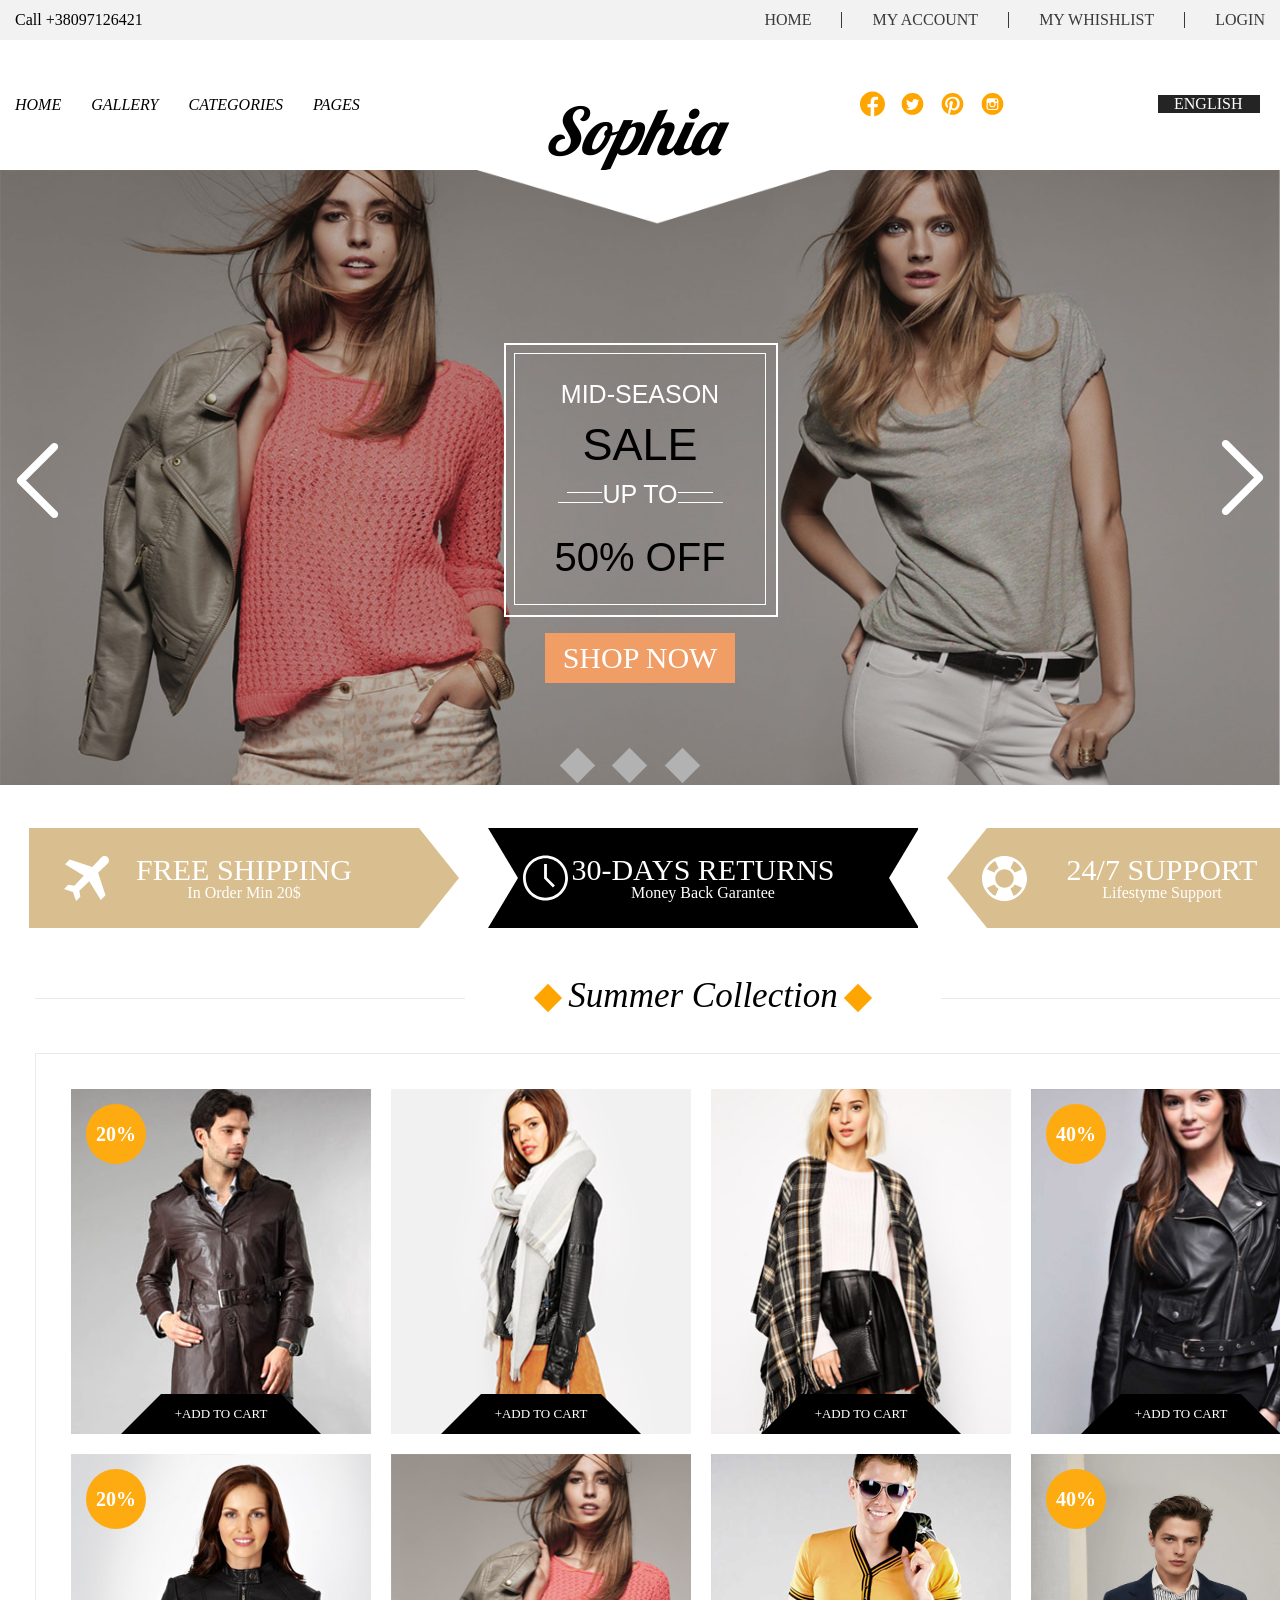
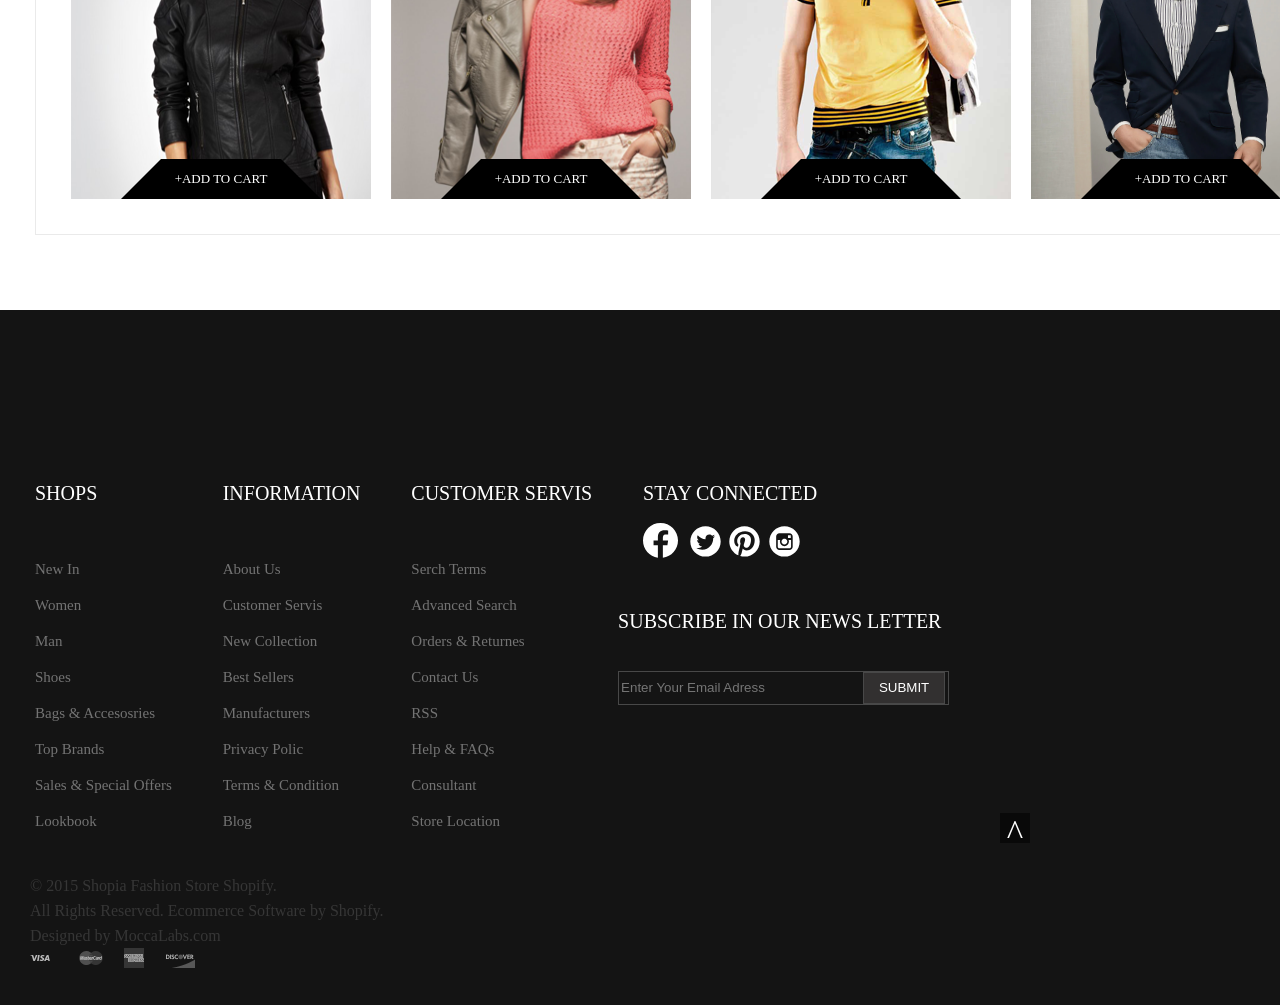
<file: index.html>
<!DOCTYPE html>
<html lang="en">
<head>
    <meta charset="UTF-8">
    <meta name="viewport" content="width=device-width, initial-scale=1.0">
    <title>Document</title>
    <link rel="stylesheet" href="./css/style.css">
    <link rel="stylesheet" href="./css/reser.css">
    <link rel="stylesheet" href="./css/media.css">
    <link href="https://fonts.googleapis.com/css?family=Lobster&display=swap" rel="stylesheet">
</head>
<body>
    <div class="wrapper">
        <div class="top-menu">
            <span>Call +38097126421</span>
            <ul>
                <li class="br"><a href="#">home</a></li>
                <li class="br"><a href="#">my account</a></li>
                <li class="br"><a href="#">my whishlist</a></li>
                <li><a href="#">login</a></li>
            </ul>
        </div>
        <div class="header">
            <div class="header-menu">
                <ul>
                    <li><a href="#">home</a></li>
                    <li><a href="#">Gallery</a></li>
                    <li><a href="#">categories</a></li>
                    <li><a href="#">pages</a></li>
                </ul>
            </div>
            <div class="logo">
                <span><a href="#">Sophia</a></span>
            </div>
            <div class="social">
                <a class="i1" href="#">
                    <?xml version="1.0"?>
                    <svg fill="#000000" xmlns="http://www.w3.org/2000/svg" viewBox="0 0 26 26" width="26px" height="26px">    <path d="M13,0C5.82,0,0,5.82,0,13c0,6.518,4.801,11.899,11.057,12.839v-9.394H7.84v-3.417h3.217v-2.274 c0-3.765,1.834-5.417,4.963-5.417c1.498,0,2.291,0.111,2.666,0.162v2.983h-2.134c-1.328,0-1.792,1.259-1.792,2.679v1.868h3.893 l-0.528,3.417H14.76v9.422C21.105,25.006,26,19.581,26,13C26,5.82,20.18,0,13,0z"/></svg>
                </a>
                <a class="i2" href="#">
                    <?xml version="1.0" ?><!DOCTYPE svg  PUBLIC '-//W3C//DTD SVG 1.1//EN'  'http://www.w3.org/Graphics/SVG/1.1/DTD/svg11.dtd'><svg enable-background="new 0 0 56.693 56.693" height="56.693px" id="Layer_1" version="1.1" viewBox="0 0 56.693 56.693" width="56.693px" xml:space="preserve" xmlns="http://www.w3.org/2000/svg" xmlns:xlink="http://www.w3.org/1999/xlink"><path d="M28.348,5.157c-13.6,0-24.625,11.027-24.625,24.625c0,13.6,11.025,24.623,24.625,24.623c13.6,0,24.623-11.023,24.623-24.623  C52.971,16.184,41.947,5.157,28.348,5.157z M40.752,24.817c0.013,0.266,0.018,0.533,0.018,0.803c0,8.201-6.242,17.656-17.656,17.656  c-3.504,0-6.767-1.027-9.513-2.787c0.486,0.057,0.979,0.086,1.48,0.086c2.908,0,5.584-0.992,7.707-2.656  c-2.715-0.051-5.006-1.846-5.796-4.311c0.378,0.074,0.767,0.111,1.167,0.111c0.566,0,1.114-0.074,1.635-0.217  c-2.84-0.57-4.979-3.08-4.979-6.084c0-0.027,0-0.053,0.001-0.08c0.836,0.465,1.793,0.744,2.811,0.777  c-1.666-1.115-2.761-3.012-2.761-5.166c0-1.137,0.306-2.204,0.84-3.12c3.061,3.754,7.634,6.225,12.792,6.483  c-0.106-0.453-0.161-0.928-0.161-1.414c0-3.426,2.778-6.205,6.206-6.205c1.785,0,3.397,0.754,4.529,1.959  c1.414-0.277,2.742-0.795,3.941-1.506c-0.465,1.45-1.448,2.666-2.73,3.433c1.257-0.15,2.453-0.484,3.565-0.977  C43.018,22.849,41.965,23.942,40.752,24.817z"/></svg></a>
                <a class="i3" href="#">
                    <?xml version="1.0" ?><!DOCTYPE svg  PUBLIC '-//W3C//DTD SVG 1.1//EN'  'http://www.w3.org/Graphics/SVG/1.1/DTD/svg11.dtd'><svg enable-background="new 0 0 56.693 56.693" height="56.693px" id="Layer_1" version="1.1" viewBox="0 0 56.693 56.693" width="56.693px" xml:space="preserve" xmlns="http://www.w3.org/2000/svg" xmlns:xlink="http://www.w3.org/1999/xlink"><g><path d="M28.348,5.158c-13.599,0-24.625,11.023-24.625,24.625c0,10.082,6.063,18.744,14.739,22.553   c-0.069-1.721-0.012-3.783,0.429-5.654c0.473-2,3.168-13.418,3.168-13.418s-0.787-1.572-0.787-3.896   c0-3.648,2.115-6.373,4.749-6.373c2.24,0,3.322,1.682,3.322,3.695c0,2.252-1.437,5.619-2.175,8.738   c-0.616,2.613,1.31,4.744,3.887,4.744c4.665,0,7.808-5.992,7.808-13.092c0-5.397-3.635-9.437-10.246-9.437   c-7.47,0-12.123,5.57-12.123,11.792c0,2.146,0.633,3.658,1.624,4.83c0.455,0.537,0.519,0.754,0.354,1.371   c-0.118,0.453-0.389,1.545-0.501,1.977c-0.164,0.625-0.669,0.848-1.233,0.617c-3.44-1.404-5.043-5.172-5.043-9.408   c0-6.994,5.899-15.382,17.599-15.382c9.4,0,15.588,6.804,15.588,14.107c0,9.658-5.369,16.875-13.285,16.875   c-2.659,0-5.16-1.438-6.016-3.068c0,0-1.43,5.674-1.732,6.768c-0.522,1.9-1.545,3.797-2.479,5.275   c2.215,0.654,4.554,1.01,6.979,1.01c13.598,0,24.623-11.023,24.623-24.623C52.971,16.181,41.945,5.158,28.348,5.158z"/></g></svg>
                </a>
                <a class="i4" href="#">
                    <?xml version="1.0" ?><!DOCTYPE svg  PUBLIC '-//W3C//DTD SVG 1.1//EN'  'http://www.w3.org/Graphics/SVG/1.1/DTD/svg11.dtd'><svg enable-background="new 0 0 56.693 56.693" height="56.693px" id="Layer_1" version="1.1" viewBox="0 0 56.693 56.693" width="56.693px" xml:space="preserve" xmlns="http://www.w3.org/2000/svg" xmlns:xlink="http://www.w3.org/1999/xlink"><g><polygon points="38.512,24.392 38.512,20.445 38.512,19.855 37.922,19.857 33.975,19.871 33.99,24.407  "/><path d="M28.225,34.868c2.598,0,4.713-2.113,4.713-4.711c0-1.025-0.334-1.975-0.893-2.748c-0.855-1.186-2.248-1.965-3.82-1.965   s-2.963,0.779-3.82,1.965c-0.559,0.773-0.891,1.723-0.891,2.748C23.514,32.755,25.627,34.868,28.225,34.868z"/><path d="M28.348,5.158c-13.6,0-24.625,11.023-24.625,24.623c0,13.6,11.025,24.625,24.625,24.625   c13.598,0,24.623-11.025,24.623-24.625C52.971,16.181,41.945,5.158,28.348,5.158z M41.611,27.409V38.37   c0,2.852-2.322,5.172-5.174,5.172H20.012c-2.853,0-5.173-2.32-5.173-5.172V27.409v-5.464c0-2.853,2.32-5.173,5.173-5.173h16.425   c2.852,0,5.174,2.32,5.174,5.173V27.409z"/><path d="M35.545,30.157c0,4.035-3.283,7.32-7.32,7.32s-7.318-3.285-7.318-7.32c0-0.973,0.193-1.898,0.537-2.748h-3.996V38.37   c0,1.414,1.15,2.564,2.564,2.564h16.425c1.414,0,2.564-1.15,2.564-2.564V27.409h-3.998C35.35,28.259,35.545,29.185,35.545,30.157z"/></g></svg>
                </a>
                <div class="language">
                    <ul class="forsub">
                        <li class="has-sub">
                            <a href="#">
                                <span>english</span>
                                <ul class="submenu">
                                    <li><span>italic</span></li>
                                    <li><span>french</span></li>
                                    <li><span>german</span></li>
                                </ul>
                            </a>
                        </li>
                    </ul>
                </div>
            </div>
        </div>
    </div>
    <div class="photo-fem">
        <img src="./img/women.png" alt="">
        <div class="slider-menu">
            <div class="arrow-right"><a href="#"><?xml version="1.0" encoding="iso-8859-1"?>
                <!-- Generator: Adobe Illustrator 19.0.0, SVG Export Plug-In . SVG Version: 6.00 Build 0)  -->
                <svg version="1.1" id="Capa_1" xmlns="http://www.w3.org/2000/svg" xmlns:xlink="http://www.w3.org/1999/xlink" x="0px" y="0px"
                     viewBox="0 0 240.823 240.823" style="enable-background:new 0 0 240.823 240.823;" xml:space="preserve">
                <g>
                    <path id="Chevron_Right_1_" d="M183.189,111.816L74.892,3.555c-4.752-4.74-12.451-4.74-17.215,0c-4.752,4.74-4.752,12.439,0,17.179
                        l99.707,99.671l-99.695,99.671c-4.752,4.74-4.752,12.439,0,17.191c4.752,4.74,12.463,4.74,17.215,0l108.297-108.261
                        C187.881,124.315,187.881,116.495,183.189,111.816z"/>
                    <g>
                    </g>
                    <g>
                    </g>
                    <g>
                    </g>
                    <g>
                    </g>
                    <g>
                    </g>
                    <g>
                    </g>
                </g>
                <g>
                </g>
                <g>
                </g>
                <g>
                </g>
                <g>
                </g>
                <g>
                </g>
                <g>
                </g>
                <g>
                </g>
                <g>
                </g>
                <g>
                </g>
                <g>
                </g>
                <g>
                </g>
                <g>
                </g>
                <g>
                </g>
                <g>
                </g>
                <g>
                </g>
                </svg>
            </a>
                </div>
            <div class="arrow-left"><a href="#"><?xml version="1.0" encoding="iso-8859-1"?>
                <!-- Generator: Adobe Illustrator 19.0.0, SVG Export Plug-In . SVG Version: 6.00 Build 0)  -->
                <svg version="1.1" id="Capa_1" xmlns="http://www.w3.org/2000/svg" xmlns:xlink="http://www.w3.org/1999/xlink" x="0px" y="0px"
                     viewBox="0 0 240.823 240.823" style="enable-background:new 0 0 240.823 240.823;" xml:space="preserve">
                <g>
                    <path id="Chevron_Right_1_" d="M183.189,111.816L74.892,3.555c-4.752-4.74-12.451-4.74-17.215,0c-4.752,4.74-4.752,12.439,0,17.179
                        l99.707,99.671l-99.695,99.671c-4.752,4.74-4.752,12.439,0,17.191c4.752,4.74,12.463,4.74,17.215,0l108.297-108.261
                        C187.881,124.315,187.881,116.495,183.189,111.816z"/>
                    <g>
                    </g>
                    <g>
                    </g>
                    <g>
                    </g>
                    <g>
                    </g>
                    <g>
                    </g>
                    <g>
                    </g>
                </g>
                <g>
                </g>
                <g>
                </g>
                <g>
                </g>
                <g>
                </g>
                <g>
                </g>
                <g>
                </g>
                <g>
                </g>
                <g>
                </g>
                <g>
                </g>
                <g>
                </g>
                <g>
                </g>
                <g>
                </g>
                <g>
                </g>
                <g>
                </g>
                <g>
                </g>
                </svg>
            </a>
                </div>
            <div class="cube">
                <h2>mid-season</h2>
                <h1>sale</h1>
                <p>up to</p>
                <span>50% off</span>
            </div>
            <div class="shop-button">
                <a href="#">
                    <h1>shop now</h1>
                </a>
            </div>
            <div class="slider">
                <a href="#">
                    <div class="diamond"></div>
                    <div class="diamond2"></div>
                    <div class="diamond3"></div>
                </a>
            </div>
        </div>
    </div>
    <div class="bonus-collection">
        <div class="bonus">
            <div class="free-shipping">
                <h3>free shipping</h3>
                <p>in order min 20$</p>
                <svg version="1.1" id="Capa_1" xmlns="http://www.w3.org/2000/svg" xmlns:xlink="http://www.w3.org/1999/xlink" x="0px" y="0px"
                    viewBox="0 0 512 512" style="enable-background:new 0 0 512 512;" xml:space="preserve">
                <g>
                    <g>
                        <path d="M497.535,14.465c-19.569-19.568-51.395-19.241-70.557,0.726L322.092,124.488L66.131,39.781L12.4,93.513l213.352,131.365
                            L117.796,337.372l-69.231-11.366L0,374.571l101.78,35.649L137.429,512l48.565-48.565l-11.366-69.231l112.494-107.955
                            L418.487,499.6l53.732-53.732l-84.706-255.961L496.808,85.022C516.776,65.86,517.103,34.034,497.535,14.465z"/>
                    </g>
                </g>
                <g>
                </g>
                <g>
                </g>
                <g>
                </g>
                <g>
                </g>
                <g>
                </g>
                <g>
                </g>
                <g>
                </g>
                <g>
                </g>
                <g>
                </g>
                <g>
                </g>
                <g>
                </g>
                <g>
                </g>
                <g>
                </g>
                <g>
                </g>
                <g>
                </g>
                </svg>
            </div>
            <div class="return">
                <h3>30-days returns</h3>
                <p>money back garantee</p>
                <svg id="Capa_1" enable-background="new 0 0 443.294 443.294" height="512" viewBox="0 0 443.294 443.294" width="512" xmlns="http://www.w3.org/2000/svg"><path d="m221.647 0c-122.214 0-221.647 99.433-221.647 221.647s99.433 221.647 221.647 221.647 221.647-99.433 221.647-221.647-99.433-221.647-221.647-221.647zm0 415.588c-106.941 0-193.941-87-193.941-193.941s87-193.941 193.941-193.941 193.941 87 193.941 193.941-87 193.941-193.941 193.941z"/><path d="m235.5 83.118h-27.706v144.265l87.176 87.176 19.589-19.589-79.059-79.059z"/></svg>
            </div>
            <div class="support">
                <h3>24/7 support</h3>
                <p>lifestyme support</p>
                <svg version="1.1" id="Layer_1" xmlns="http://www.w3.org/2000/svg" xmlns:xlink="http://www.w3.org/1999/xlink" x="0px" y="0px"
                viewBox="0 0 512 512" style="enable-background:new 0 0 512 512;" xml:space="preserve">
                <g>
                <g>
                <path d="M256,0C115.403,0,0,116.226,0,256c0,140.633,116.232,256,256,256c140.609,0,256-116.22,256-256
                    C512,115.46,395.788,0,256,0z M360.832,57.071c40.036,21.183,73.914,54.062,95.098,94.098l-83.958,36.87
                    c-11.691-19.867-28.143-36.319-48.01-48.01L360.832,57.071z M151.168,56.071l36.87,83.958
                    c-19.867,11.691-36.319,28.143-48.01,48.01l-82.958-36.87C78.254,111.132,111.132,77.254,151.168,56.071z M151.168,454.929
                    c-40.036-21.183-72.914-54.062-94.098-94.098l82.958-36.87c11.691,19.867,28.143,36.319,48.01,48.01L151.168,454.929z M151,256
                    c0-57.891,47.109-105,105-105s105,47.109,105,105s-47.109,105-105,105S151,313.891,151,256z M360.832,454.929l-36.87-82.958
                    c19.867-11.691,36.319-28.143,48.01-48.01l83.958,36.87C434.746,400.868,400.868,433.746,360.832,454.929z"/>
                </g>
                </g>
                <g>
                </g>
                <g>
                </g>
                <g>
                </g>
                <g>
                </g>
                <g>
                </g>
                <g>
                </g>
                <g>
                </g>
                <g>
                </g>
                <g>
                </g>
                <g>
                </g>
                <g>
                </g>
                <g>
                </g>
                <g>
                </g>
                <g>
                </g>
                <g>
                </g>
                </svg>
            </div>
        </div>
        <div class="collection">
            <div id="diamont"></div>
            <h3>summer collection</h3>
            <div id="diamont"></div>
        </div>
        <div class="photos">
            <div class="catalog-item">
                <img class="image" src="./img/photo1.jpg" alt="some-photo">
                <div class="sales">
                    <p>20<span>%</span></p>
                </div>
                <a href="#" class="button-cart">+Add to cart</a>
                <div class="like">
                    <svg viewBox="0 -28 512.001 512" xmlns="http://www.w3.org/2000/svg"><path d="m256 455.515625c-7.289062 0-14.316406-2.640625-19.792969-7.4375-20.683593-18.085937-40.625-35.082031-58.21875-50.074219l-.089843-.078125c-51.582032-43.957031-96.125-81.917969-127.117188-119.3125-34.644531-41.804687-50.78125-81.441406-50.78125-124.742187 0-42.070313 14.425781-80.882813 40.617188-109.292969 26.503906-28.746094 62.871093-44.578125 102.414062-44.578125 29.554688 0 56.621094 9.34375 80.445312 27.769531 12.023438 9.300781 22.921876 20.683594 32.523438 33.960938 9.605469-13.277344 20.5-24.660157 32.527344-33.960938 23.824218-18.425781 50.890625-27.769531 80.445312-27.769531 39.539063 0 75.910156 15.832031 102.414063 44.578125 26.191406 28.410156 40.613281 67.222656 40.613281 109.292969 0 43.300781-16.132812 82.9375-50.777344 124.738281-30.992187 37.398437-75.53125 75.355469-127.105468 119.308594-17.625 15.015625-37.597657 32.039062-58.328126 50.167969-5.472656 4.789062-12.503906 7.429687-19.789062 7.429687zm-112.96875-425.523437c-31.066406 0-59.605469 12.398437-80.367188 34.914062-21.070312 22.855469-32.675781 54.449219-32.675781 88.964844 0 36.417968 13.535157 68.988281 43.882813 105.605468 29.332031 35.394532 72.960937 72.574219 123.476562 115.625l.09375.078126c17.660156 15.050781 37.679688 32.113281 58.515625 50.332031 20.960938-18.253907 41.011719-35.34375 58.707031-50.417969 50.511719-43.050781 94.136719-80.222656 123.46875-115.617188 30.34375-36.617187 43.878907-69.1875 43.878907-105.605468 0-34.515625-11.605469-66.109375-32.675781-88.964844-20.757813-22.515625-49.300782-34.914062-80.363282-34.914062-22.757812 0-43.652344 7.234374-62.101562 21.5-16.441406 12.71875-27.894532 28.796874-34.609375 40.046874-3.453125 5.785157-9.53125 9.238282-16.261719 9.238282s-12.808594-3.453125-16.261719-9.238282c-6.710937-11.25-18.164062-27.328124-34.609375-40.046874-18.449218-14.265626-39.34375-21.5-62.097656-21.5zm0 0"/></svg>
                </div>
            </div>
            <div class="catalog-item">
                <img class="image" src="./img/photo2.png" alt="some-photo">
                <!-- <div class="sales">
                    <p>20<span>%</span></p>
                </div> -->
                <a href="#" class="button-cart">+Add to cart</a>
                <div class="like">
                    <svg viewBox="0 -28 512.001 512" xmlns="http://www.w3.org/2000/svg"><path d="m256 455.515625c-7.289062 0-14.316406-2.640625-19.792969-7.4375-20.683593-18.085937-40.625-35.082031-58.21875-50.074219l-.089843-.078125c-51.582032-43.957031-96.125-81.917969-127.117188-119.3125-34.644531-41.804687-50.78125-81.441406-50.78125-124.742187 0-42.070313 14.425781-80.882813 40.617188-109.292969 26.503906-28.746094 62.871093-44.578125 102.414062-44.578125 29.554688 0 56.621094 9.34375 80.445312 27.769531 12.023438 9.300781 22.921876 20.683594 32.523438 33.960938 9.605469-13.277344 20.5-24.660157 32.527344-33.960938 23.824218-18.425781 50.890625-27.769531 80.445312-27.769531 39.539063 0 75.910156 15.832031 102.414063 44.578125 26.191406 28.410156 40.613281 67.222656 40.613281 109.292969 0 43.300781-16.132812 82.9375-50.777344 124.738281-30.992187 37.398437-75.53125 75.355469-127.105468 119.308594-17.625 15.015625-37.597657 32.039062-58.328126 50.167969-5.472656 4.789062-12.503906 7.429687-19.789062 7.429687zm-112.96875-425.523437c-31.066406 0-59.605469 12.398437-80.367188 34.914062-21.070312 22.855469-32.675781 54.449219-32.675781 88.964844 0 36.417968 13.535157 68.988281 43.882813 105.605468 29.332031 35.394532 72.960937 72.574219 123.476562 115.625l.09375.078126c17.660156 15.050781 37.679688 32.113281 58.515625 50.332031 20.960938-18.253907 41.011719-35.34375 58.707031-50.417969 50.511719-43.050781 94.136719-80.222656 123.46875-115.617188 30.34375-36.617187 43.878907-69.1875 43.878907-105.605468 0-34.515625-11.605469-66.109375-32.675781-88.964844-20.757813-22.515625-49.300782-34.914062-80.363282-34.914062-22.757812 0-43.652344 7.234374-62.101562 21.5-16.441406 12.71875-27.894532 28.796874-34.609375 40.046874-3.453125 5.785157-9.53125 9.238282-16.261719 9.238282s-12.808594-3.453125-16.261719-9.238282c-6.710937-11.25-18.164062-27.328124-34.609375-40.046874-18.449218-14.265626-39.34375-21.5-62.097656-21.5zm0 0"/></svg>
                </div>
            </div>
            <div class="catalog-item">
                <img class="image" src="./img/photo3.png" alt="some-photo">
                <!-- <div class="sales">
                    <p>20<span>%</span></p>
                </div> -->
                <a href="#" class="button-cart">+Add to cart</a>
                <div class="like">
                    <svg viewBox="0 -28 512.001 512" xmlns="http://www.w3.org/2000/svg"><path d="m256 455.515625c-7.289062 0-14.316406-2.640625-19.792969-7.4375-20.683593-18.085937-40.625-35.082031-58.21875-50.074219l-.089843-.078125c-51.582032-43.957031-96.125-81.917969-127.117188-119.3125-34.644531-41.804687-50.78125-81.441406-50.78125-124.742187 0-42.070313 14.425781-80.882813 40.617188-109.292969 26.503906-28.746094 62.871093-44.578125 102.414062-44.578125 29.554688 0 56.621094 9.34375 80.445312 27.769531 12.023438 9.300781 22.921876 20.683594 32.523438 33.960938 9.605469-13.277344 20.5-24.660157 32.527344-33.960938 23.824218-18.425781 50.890625-27.769531 80.445312-27.769531 39.539063 0 75.910156 15.832031 102.414063 44.578125 26.191406 28.410156 40.613281 67.222656 40.613281 109.292969 0 43.300781-16.132812 82.9375-50.777344 124.738281-30.992187 37.398437-75.53125 75.355469-127.105468 119.308594-17.625 15.015625-37.597657 32.039062-58.328126 50.167969-5.472656 4.789062-12.503906 7.429687-19.789062 7.429687zm-112.96875-425.523437c-31.066406 0-59.605469 12.398437-80.367188 34.914062-21.070312 22.855469-32.675781 54.449219-32.675781 88.964844 0 36.417968 13.535157 68.988281 43.882813 105.605468 29.332031 35.394532 72.960937 72.574219 123.476562 115.625l.09375.078126c17.660156 15.050781 37.679688 32.113281 58.515625 50.332031 20.960938-18.253907 41.011719-35.34375 58.707031-50.417969 50.511719-43.050781 94.136719-80.222656 123.46875-115.617188 30.34375-36.617187 43.878907-69.1875 43.878907-105.605468 0-34.515625-11.605469-66.109375-32.675781-88.964844-20.757813-22.515625-49.300782-34.914062-80.363282-34.914062-22.757812 0-43.652344 7.234374-62.101562 21.5-16.441406 12.71875-27.894532 28.796874-34.609375 40.046874-3.453125 5.785157-9.53125 9.238282-16.261719 9.238282s-12.808594-3.453125-16.261719-9.238282c-6.710937-11.25-18.164062-27.328124-34.609375-40.046874-18.449218-14.265626-39.34375-21.5-62.097656-21.5zm0 0"/></svg>
                </div>
            </div>
            <div class="catalog-item">
                <img class="image" src="./img/photo4.png" alt="some-photo">
                <div class="sales">
                    <p>40<span>%</span></p>
                </div>
                <a href="#" class="button-cart">+Add to cart</a>
                <div class="like">
                    <svg viewBox="0 -28 512.001 512" xmlns="http://www.w3.org/2000/svg"><path d="m256 455.515625c-7.289062 0-14.316406-2.640625-19.792969-7.4375-20.683593-18.085937-40.625-35.082031-58.21875-50.074219l-.089843-.078125c-51.582032-43.957031-96.125-81.917969-127.117188-119.3125-34.644531-41.804687-50.78125-81.441406-50.78125-124.742187 0-42.070313 14.425781-80.882813 40.617188-109.292969 26.503906-28.746094 62.871093-44.578125 102.414062-44.578125 29.554688 0 56.621094 9.34375 80.445312 27.769531 12.023438 9.300781 22.921876 20.683594 32.523438 33.960938 9.605469-13.277344 20.5-24.660157 32.527344-33.960938 23.824218-18.425781 50.890625-27.769531 80.445312-27.769531 39.539063 0 75.910156 15.832031 102.414063 44.578125 26.191406 28.410156 40.613281 67.222656 40.613281 109.292969 0 43.300781-16.132812 82.9375-50.777344 124.738281-30.992187 37.398437-75.53125 75.355469-127.105468 119.308594-17.625 15.015625-37.597657 32.039062-58.328126 50.167969-5.472656 4.789062-12.503906 7.429687-19.789062 7.429687zm-112.96875-425.523437c-31.066406 0-59.605469 12.398437-80.367188 34.914062-21.070312 22.855469-32.675781 54.449219-32.675781 88.964844 0 36.417968 13.535157 68.988281 43.882813 105.605468 29.332031 35.394532 72.960937 72.574219 123.476562 115.625l.09375.078126c17.660156 15.050781 37.679688 32.113281 58.515625 50.332031 20.960938-18.253907 41.011719-35.34375 58.707031-50.417969 50.511719-43.050781 94.136719-80.222656 123.46875-115.617188 30.34375-36.617187 43.878907-69.1875 43.878907-105.605468 0-34.515625-11.605469-66.109375-32.675781-88.964844-20.757813-22.515625-49.300782-34.914062-80.363282-34.914062-22.757812 0-43.652344 7.234374-62.101562 21.5-16.441406 12.71875-27.894532 28.796874-34.609375 40.046874-3.453125 5.785157-9.53125 9.238282-16.261719 9.238282s-12.808594-3.453125-16.261719-9.238282c-6.710937-11.25-18.164062-27.328124-34.609375-40.046874-18.449218-14.265626-39.34375-21.5-62.097656-21.5zm0 0"/></svg>
                </div>
            </div>
            <div class="catalog-item">
                <img class="image" src="./img/photo5.png" alt="some-photo">
                <div class="sales">
                    <p>20<span>%</span></p>
                </div>
                <a href="#" class="button-cart">+Add to cart</a>
                <div class="like">
                    <svg viewBox="0 -28 512.001 512" xmlns="http://www.w3.org/2000/svg"><path d="m256 455.515625c-7.289062 0-14.316406-2.640625-19.792969-7.4375-20.683593-18.085937-40.625-35.082031-58.21875-50.074219l-.089843-.078125c-51.582032-43.957031-96.125-81.917969-127.117188-119.3125-34.644531-41.804687-50.78125-81.441406-50.78125-124.742187 0-42.070313 14.425781-80.882813 40.617188-109.292969 26.503906-28.746094 62.871093-44.578125 102.414062-44.578125 29.554688 0 56.621094 9.34375 80.445312 27.769531 12.023438 9.300781 22.921876 20.683594 32.523438 33.960938 9.605469-13.277344 20.5-24.660157 32.527344-33.960938 23.824218-18.425781 50.890625-27.769531 80.445312-27.769531 39.539063 0 75.910156 15.832031 102.414063 44.578125 26.191406 28.410156 40.613281 67.222656 40.613281 109.292969 0 43.300781-16.132812 82.9375-50.777344 124.738281-30.992187 37.398437-75.53125 75.355469-127.105468 119.308594-17.625 15.015625-37.597657 32.039062-58.328126 50.167969-5.472656 4.789062-12.503906 7.429687-19.789062 7.429687zm-112.96875-425.523437c-31.066406 0-59.605469 12.398437-80.367188 34.914062-21.070312 22.855469-32.675781 54.449219-32.675781 88.964844 0 36.417968 13.535157 68.988281 43.882813 105.605468 29.332031 35.394532 72.960937 72.574219 123.476562 115.625l.09375.078126c17.660156 15.050781 37.679688 32.113281 58.515625 50.332031 20.960938-18.253907 41.011719-35.34375 58.707031-50.417969 50.511719-43.050781 94.136719-80.222656 123.46875-115.617188 30.34375-36.617187 43.878907-69.1875 43.878907-105.605468 0-34.515625-11.605469-66.109375-32.675781-88.964844-20.757813-22.515625-49.300782-34.914062-80.363282-34.914062-22.757812 0-43.652344 7.234374-62.101562 21.5-16.441406 12.71875-27.894532 28.796874-34.609375 40.046874-3.453125 5.785157-9.53125 9.238282-16.261719 9.238282s-12.808594-3.453125-16.261719-9.238282c-6.710937-11.25-18.164062-27.328124-34.609375-40.046874-18.449218-14.265626-39.34375-21.5-62.097656-21.5zm0 0"/></svg>
                </div>
            </div>
            <div class="catalog-item">
                <img class="image" src="./img/photo6.png" alt="some-photo">
                <!-- <div class="sales">
                    <p>20<span>%</span></p>
                </div> -->
                <a href="#" class="button-cart">+Add to cart</a>
                <div class="like">
                    <svg viewBox="0 -28 512.001 512" xmlns="http://www.w3.org/2000/svg"><path d="m256 455.515625c-7.289062 0-14.316406-2.640625-19.792969-7.4375-20.683593-18.085937-40.625-35.082031-58.21875-50.074219l-.089843-.078125c-51.582032-43.957031-96.125-81.917969-127.117188-119.3125-34.644531-41.804687-50.78125-81.441406-50.78125-124.742187 0-42.070313 14.425781-80.882813 40.617188-109.292969 26.503906-28.746094 62.871093-44.578125 102.414062-44.578125 29.554688 0 56.621094 9.34375 80.445312 27.769531 12.023438 9.300781 22.921876 20.683594 32.523438 33.960938 9.605469-13.277344 20.5-24.660157 32.527344-33.960938 23.824218-18.425781 50.890625-27.769531 80.445312-27.769531 39.539063 0 75.910156 15.832031 102.414063 44.578125 26.191406 28.410156 40.613281 67.222656 40.613281 109.292969 0 43.300781-16.132812 82.9375-50.777344 124.738281-30.992187 37.398437-75.53125 75.355469-127.105468 119.308594-17.625 15.015625-37.597657 32.039062-58.328126 50.167969-5.472656 4.789062-12.503906 7.429687-19.789062 7.429687zm-112.96875-425.523437c-31.066406 0-59.605469 12.398437-80.367188 34.914062-21.070312 22.855469-32.675781 54.449219-32.675781 88.964844 0 36.417968 13.535157 68.988281 43.882813 105.605468 29.332031 35.394532 72.960937 72.574219 123.476562 115.625l.09375.078126c17.660156 15.050781 37.679688 32.113281 58.515625 50.332031 20.960938-18.253907 41.011719-35.34375 58.707031-50.417969 50.511719-43.050781 94.136719-80.222656 123.46875-115.617188 30.34375-36.617187 43.878907-69.1875 43.878907-105.605468 0-34.515625-11.605469-66.109375-32.675781-88.964844-20.757813-22.515625-49.300782-34.914062-80.363282-34.914062-22.757812 0-43.652344 7.234374-62.101562 21.5-16.441406 12.71875-27.894532 28.796874-34.609375 40.046874-3.453125 5.785157-9.53125 9.238282-16.261719 9.238282s-12.808594-3.453125-16.261719-9.238282c-6.710937-11.25-18.164062-27.328124-34.609375-40.046874-18.449218-14.265626-39.34375-21.5-62.097656-21.5zm0 0"/></svg>
                </div>
            </div>
            <div class="catalog-item">
                <img class="image" src="./img/photo7.png" alt="some-photo">
                <!-- <div class="sales">
                    <p>20<span>%</span></p>
                </div> -->
                <a href="#" class="button-cart">+Add to cart</a>
                <div class="like">
                    <svg viewBox="0 -28 512.001 512" xmlns="http://www.w3.org/2000/svg"><path d="m256 455.515625c-7.289062 0-14.316406-2.640625-19.792969-7.4375-20.683593-18.085937-40.625-35.082031-58.21875-50.074219l-.089843-.078125c-51.582032-43.957031-96.125-81.917969-127.117188-119.3125-34.644531-41.804687-50.78125-81.441406-50.78125-124.742187 0-42.070313 14.425781-80.882813 40.617188-109.292969 26.503906-28.746094 62.871093-44.578125 102.414062-44.578125 29.554688 0 56.621094 9.34375 80.445312 27.769531 12.023438 9.300781 22.921876 20.683594 32.523438 33.960938 9.605469-13.277344 20.5-24.660157 32.527344-33.960938 23.824218-18.425781 50.890625-27.769531 80.445312-27.769531 39.539063 0 75.910156 15.832031 102.414063 44.578125 26.191406 28.410156 40.613281 67.222656 40.613281 109.292969 0 43.300781-16.132812 82.9375-50.777344 124.738281-30.992187 37.398437-75.53125 75.355469-127.105468 119.308594-17.625 15.015625-37.597657 32.039062-58.328126 50.167969-5.472656 4.789062-12.503906 7.429687-19.789062 7.429687zm-112.96875-425.523437c-31.066406 0-59.605469 12.398437-80.367188 34.914062-21.070312 22.855469-32.675781 54.449219-32.675781 88.964844 0 36.417968 13.535157 68.988281 43.882813 105.605468 29.332031 35.394532 72.960937 72.574219 123.476562 115.625l.09375.078126c17.660156 15.050781 37.679688 32.113281 58.515625 50.332031 20.960938-18.253907 41.011719-35.34375 58.707031-50.417969 50.511719-43.050781 94.136719-80.222656 123.46875-115.617188 30.34375-36.617187 43.878907-69.1875 43.878907-105.605468 0-34.515625-11.605469-66.109375-32.675781-88.964844-20.757813-22.515625-49.300782-34.914062-80.363282-34.914062-22.757812 0-43.652344 7.234374-62.101562 21.5-16.441406 12.71875-27.894532 28.796874-34.609375 40.046874-3.453125 5.785157-9.53125 9.238282-16.261719 9.238282s-12.808594-3.453125-16.261719-9.238282c-6.710937-11.25-18.164062-27.328124-34.609375-40.046874-18.449218-14.265626-39.34375-21.5-62.097656-21.5zm0 0"/></svg>
                </div>
            </div>
            <div class="catalog-item">
                <img class="image" src="./img/photo8.png" alt="some-photo">
                <div class="sales">
                    <p>40<span>%</span></p>
                </div>
                <a href="#" class="button-cart">+Add to cart</a>
                <div class="like">
                    <svg viewBox="0 -28 512.001 512" xmlns="http://www.w3.org/2000/svg"><path d="m256 455.515625c-7.289062 0-14.316406-2.640625-19.792969-7.4375-20.683593-18.085937-40.625-35.082031-58.21875-50.074219l-.089843-.078125c-51.582032-43.957031-96.125-81.917969-127.117188-119.3125-34.644531-41.804687-50.78125-81.441406-50.78125-124.742187 0-42.070313 14.425781-80.882813 40.617188-109.292969 26.503906-28.746094 62.871093-44.578125 102.414062-44.578125 29.554688 0 56.621094 9.34375 80.445312 27.769531 12.023438 9.300781 22.921876 20.683594 32.523438 33.960938 9.605469-13.277344 20.5-24.660157 32.527344-33.960938 23.824218-18.425781 50.890625-27.769531 80.445312-27.769531 39.539063 0 75.910156 15.832031 102.414063 44.578125 26.191406 28.410156 40.613281 67.222656 40.613281 109.292969 0 43.300781-16.132812 82.9375-50.777344 124.738281-30.992187 37.398437-75.53125 75.355469-127.105468 119.308594-17.625 15.015625-37.597657 32.039062-58.328126 50.167969-5.472656 4.789062-12.503906 7.429687-19.789062 7.429687zm-112.96875-425.523437c-31.066406 0-59.605469 12.398437-80.367188 34.914062-21.070312 22.855469-32.675781 54.449219-32.675781 88.964844 0 36.417968 13.535157 68.988281 43.882813 105.605468 29.332031 35.394532 72.960937 72.574219 123.476562 115.625l.09375.078126c17.660156 15.050781 37.679688 32.113281 58.515625 50.332031 20.960938-18.253907 41.011719-35.34375 58.707031-50.417969 50.511719-43.050781 94.136719-80.222656 123.46875-115.617188 30.34375-36.617187 43.878907-69.1875 43.878907-105.605468 0-34.515625-11.605469-66.109375-32.675781-88.964844-20.757813-22.515625-49.300782-34.914062-80.363282-34.914062-22.757812 0-43.652344 7.234374-62.101562 21.5-16.441406 12.71875-27.894532 28.796874-34.609375 40.046874-3.453125 5.785157-9.53125 9.238282-16.261719 9.238282s-12.808594-3.453125-16.261719-9.238282c-6.710937-11.25-18.164062-27.328124-34.609375-40.046874-18.449218-14.265626-39.34375-21.5-62.097656-21.5zm0 0"/></svg>
                </div>
            </div>
        </div>
    </div>
    <div class="footer">
        <div class="shop">
            <h1>Shops</h1>
            <ul>
                <li><a href="#">new in</a></li>
                <li><a href="#">women</a></li>
                <li><a href="#">man</a></li>
                <li><a href="#">shoes</a></li>
                <li><a href="#">bags & accesosries</a></li>
                <li><a href="#">top brands</a></li>
                <li><a href="#">sales & special offers</a></li>
                <li><a href="#">lookbook</a></li>
            </ul>
        </div>
        <div class="information">
            <h1>information</h1>
            <ul>
                <li><a href="#">about us</a></li>
                <li><a href="#">customer servis</a></li>
                <li><a href="#">new collection</a></li>
                <li><a href="#">best sellers</a></li>
                <li><a href="#">manufacturers</a></li>
                <li><a href="#">privacy polic</a></li>
                <li><a href="#">terms & condition</a></li>
                <li><a href="#">blog</a></li>
            </ul>
        </div>
        <div class="customer">
            <h1>customer servis</h1>
            <ul>
                <li><a href="#">serch terms</a></li>
                <li><a href="#">advanced search</a></li>
                <li><a href="#">orders & returnes</a></li>
                <li><a href="#">contact us</a></li>
                <li><a href="#">RSS</a></li>
                <li><a href="#">help & <span>FAQs</span></a></li>
                <li><a href="#">consultant</a></li>
                <li><a href="#">store location</a></li>
            </ul>
        </div>
        <div class="connected">
            <h1>stay connected</h1>
            <a class="q1" href="#">
                <?xml version="1.0"?>
                <svg fill="#000000" xmlns="http://www.w3.org/2000/svg" viewBox="0 0 26 26" width="26px" height="26px">    <path d="M13,0C5.82,0,0,5.82,0,13c0,6.518,4.801,11.899,11.057,12.839v-9.394H7.84v-3.417h3.217v-2.274 c0-3.765,1.834-5.417,4.963-5.417c1.498,0,2.291,0.111,2.666,0.162v2.983h-2.134c-1.328,0-1.792,1.259-1.792,2.679v1.868h3.893 l-0.528,3.417H14.76v9.422C21.105,25.006,26,19.581,26,13C26,5.82,20.18,0,13,0z"/></svg>
            </a>
            <a class="q2" href="#">
                <?xml version="1.0" ?><!DOCTYPE svg  PUBLIC '-//W3C//DTD SVG 1.1//EN'  'http://www.w3.org/Graphics/SVG/1.1/DTD/svg11.dtd'><svg enable-background="new 0 0 56.693 56.693" height="56.693px" id="Layer_1" version="1.1" viewBox="0 0 56.693 56.693" width="56.693px" xml:space="preserve" xmlns="http://www.w3.org/2000/svg" xmlns:xlink="http://www.w3.org/1999/xlink"><path d="M28.348,5.157c-13.6,0-24.625,11.027-24.625,24.625c0,13.6,11.025,24.623,24.625,24.623c13.6,0,24.623-11.023,24.623-24.623  C52.971,16.184,41.947,5.157,28.348,5.157z M40.752,24.817c0.013,0.266,0.018,0.533,0.018,0.803c0,8.201-6.242,17.656-17.656,17.656  c-3.504,0-6.767-1.027-9.513-2.787c0.486,0.057,0.979,0.086,1.48,0.086c2.908,0,5.584-0.992,7.707-2.656  c-2.715-0.051-5.006-1.846-5.796-4.311c0.378,0.074,0.767,0.111,1.167,0.111c0.566,0,1.114-0.074,1.635-0.217  c-2.84-0.57-4.979-3.08-4.979-6.084c0-0.027,0-0.053,0.001-0.08c0.836,0.465,1.793,0.744,2.811,0.777  c-1.666-1.115-2.761-3.012-2.761-5.166c0-1.137,0.306-2.204,0.84-3.12c3.061,3.754,7.634,6.225,12.792,6.483  c-0.106-0.453-0.161-0.928-0.161-1.414c0-3.426,2.778-6.205,6.206-6.205c1.785,0,3.397,0.754,4.529,1.959  c1.414-0.277,2.742-0.795,3.941-1.506c-0.465,1.45-1.448,2.666-2.73,3.433c1.257-0.15,2.453-0.484,3.565-0.977  C43.018,22.849,41.965,23.942,40.752,24.817z"/></svg></a>
            <a class="q3" href="#">
                <?xml version="1.0" ?><!DOCTYPE svg  PUBLIC '-//W3C//DTD SVG 1.1//EN'  'http://www.w3.org/Graphics/SVG/1.1/DTD/svg11.dtd'><svg enable-background="new 0 0 56.693 56.693" height="56.693px" id="Layer_1" version="1.1" viewBox="0 0 56.693 56.693" width="56.693px" xml:space="preserve" xmlns="http://www.w3.org/2000/svg" xmlns:xlink="http://www.w3.org/1999/xlink"><g><path d="M28.348,5.158c-13.599,0-24.625,11.023-24.625,24.625c0,10.082,6.063,18.744,14.739,22.553   c-0.069-1.721-0.012-3.783,0.429-5.654c0.473-2,3.168-13.418,3.168-13.418s-0.787-1.572-0.787-3.896   c0-3.648,2.115-6.373,4.749-6.373c2.24,0,3.322,1.682,3.322,3.695c0,2.252-1.437,5.619-2.175,8.738   c-0.616,2.613,1.31,4.744,3.887,4.744c4.665,0,7.808-5.992,7.808-13.092c0-5.397-3.635-9.437-10.246-9.437   c-7.47,0-12.123,5.57-12.123,11.792c0,2.146,0.633,3.658,1.624,4.83c0.455,0.537,0.519,0.754,0.354,1.371   c-0.118,0.453-0.389,1.545-0.501,1.977c-0.164,0.625-0.669,0.848-1.233,0.617c-3.44-1.404-5.043-5.172-5.043-9.408   c0-6.994,5.899-15.382,17.599-15.382c9.4,0,15.588,6.804,15.588,14.107c0,9.658-5.369,16.875-13.285,16.875   c-2.659,0-5.16-1.438-6.016-3.068c0,0-1.43,5.674-1.732,6.768c-0.522,1.9-1.545,3.797-2.479,5.275   c2.215,0.654,4.554,1.01,6.979,1.01c13.598,0,24.623-11.023,24.623-24.623C52.971,16.181,41.945,5.158,28.348,5.158z"/></g></svg>
            </a>
            <a class="q4" href="#">
                <?xml version="1.0" ?><!DOCTYPE svg  PUBLIC '-//W3C//DTD SVG 1.1//EN'  'http://www.w3.org/Graphics/SVG/1.1/DTD/svg11.dtd'><svg enable-background="new 0 0 56.693 56.693" height="56.693px" id="Layer_1" version="1.1" viewBox="0 0 56.693 56.693" width="56.693px" xml:space="preserve" xmlns="http://www.w3.org/2000/svg" xmlns:xlink="http://www.w3.org/1999/xlink"><g><polygon points="38.512,24.392 38.512,20.445 38.512,19.855 37.922,19.857 33.975,19.871 33.99,24.407  "/><path d="M28.225,34.868c2.598,0,4.713-2.113,4.713-4.711c0-1.025-0.334-1.975-0.893-2.748c-0.855-1.186-2.248-1.965-3.82-1.965   s-2.963,0.779-3.82,1.965c-0.559,0.773-0.891,1.723-0.891,2.748C23.514,32.755,25.627,34.868,28.225,34.868z"/><path d="M28.348,5.158c-13.6,0-24.625,11.023-24.625,24.623c0,13.6,11.025,24.625,24.625,24.625   c13.598,0,24.623-11.025,24.623-24.625C52.971,16.181,41.945,5.158,28.348,5.158z M41.611,27.409V38.37   c0,2.852-2.322,5.172-5.174,5.172H20.012c-2.853,0-5.173-2.32-5.173-5.172V27.409v-5.464c0-2.853,2.32-5.173,5.173-5.173h16.425   c2.852,0,5.174,2.32,5.174,5.173V27.409z"/><path d="M35.545,30.157c0,4.035-3.283,7.32-7.32,7.32s-7.318-3.285-7.318-7.32c0-0.973,0.193-1.898,0.537-2.748h-3.996V38.37   c0,1.414,1.15,2.564,2.564,2.564h16.425c1.414,0,2.564-1.15,2.564-2.564V27.409h-3.998C35.35,28.259,35.545,29.185,35.545,30.157z"/></g></svg>
            </a>
        </div>
        <div class="subs">
            <h1>SUBSCRIBE   in  OUR  NEWS  LETTER</h1>
            <form action="">
                <input class="mail" type="email" placeholder="enter your email adress" >
                <input type="submit" class="butt" value="submit">
            </form>
        </div>
        <div class="up">
            <a href="#" class="topNubex" title="up">^</a>
        </div>
        <div class="end">
            <p>© 2015  Shopia  Fashion Store Shopify. </p>
            <p>All Rights Reserved. Ecommerce Software by Shopify.</p>
            <p>Designed by  MoccaLabs.com</p>
            <img src="./img/cards.png" alt="">
        </div>
    </div>
</body>
</html>
</file>
<file: css/style.css>
body {
  width: 100%;
}

.wrapper {
  margin: 0 auto;
  width: 100%;
}

.top-menu {
  background-color: #f2f2f2;
  height: 40px;
  width: 100%;
  display: -webkit-box;
  display: -ms-flexbox;
  display: flex;
  -webkit-box-pack: justify;
      -ms-flex-pack: justify;
          justify-content: space-between;
  -webkit-box-align: center;
      -ms-flex-align: center;
          align-items: center;
}

.top-menu ul {
  list-style: none;
  display: -webkit-box;
  display: -ms-flexbox;
  display: flex;
  -webkit-box-align: center;
      -ms-flex-align: center;
          align-items: center;
  -webkit-box-pack: justify;
      -ms-flex-pack: justify;
          justify-content: space-between;
}

.top-menu li {
  display: -webkit-box;
  display: -ms-flexbox;
  display: flex;
  -webkit-box-pack: justify;
      -ms-flex-pack: justify;
          justify-content: space-between;
  padding: 0 15px;
  text-transform: uppercase;
}

.top-menu a {
  text-decoration: none;
  color: #393939;
}

.top-menu a:hover {
  text-decoration: underline;
}

.top-menu span {
  padding-left: 15px;
}

.br::after {
  content: "";
  border-right: 1px solid #393939;
  padding: 0 15px;
}

.header {
  height: 130px;
  display: -webkit-box;
  display: -ms-flexbox;
  display: flex;
  -webkit-box-align: center;
      -ms-flex-align: center;
          align-items: center;
  width: 100%;
  -webkit-box-pack: justify;
      -ms-flex-pack: justify;
          justify-content: space-between;
  position: relative;
}

.header li {
  padding: 0 15px;
  text-transform: uppercase;
}

.header a {
  font-style: italic;
  text-decoration: none;
  color: black;
}

.header a:hover {
  text-decoration: underline;
}

.social {
  width: 400px;
  display: -webkit-box;
  display: -ms-flexbox;
  display: flex;
  -webkit-box-align: center;
      -ms-flex-align: center;
          align-items: center;
  padding-right: 20px;
}

.social svg {
  padding-right: 15px;
  width: 25px;
  fill: orange;
}

.header-menu ul {
  -webkit-box-orient: horizontal;
  -webkit-box-direction: normal;
      -ms-flex-direction: row;
          flex-direction: row;
  display: -webkit-box;
  display: -ms-flexbox;
  display: flex;
}

.logo {
  font-family: "Lobster";
  font-size: 65px;
  margin-top: 50px;
  width: 400px;
  display: -webkit-box;
  display: -ms-flexbox;
  display: flex;
  -webkit-box-pack: center;
      -ms-flex-pack: center;
          justify-content: center;
  padding-left: 30px;
}

.logo a:hover {
  text-decoration: none;
}

.language {
  border: 1px solid #242424;
  background-color: #242424;
  position: absolute;
  right: 20px;
  top: 55px;
}

.forsub {
  width: 100px;
  display: -webkit-box;
  display: -ms-flexbox;
  display: flex;
  -webkit-box-orient: horizontal;
  -webkit-box-direction: normal;
      -ms-flex-direction: row;
          flex-direction: row;
  -webkit-box-pack: justify;
      -ms-flex-pack: justify;
          justify-content: space-between;
}

.has-sub {
  z-index: 1;
}

.has-sub span {
  color: white;
  font-style: normal;
}

.has-sub:hover {
  background-color: #000000;
}

.has-sub:hover .submenu {
  display: -webkit-box;
  display: -ms-flexbox;
  display: flex;
  -webkit-box-pack: center;
      -ms-flex-pack: center;
          justify-content: center;
  background-color: #242424;
}

.submenu {
  font-style: normal;
  display: none;
  -webkit-box-orient: vertical;
  -webkit-box-direction: normal;
      -ms-flex-direction: column;
          flex-direction: column;
  margin: 10px -15px;
  background-color: #242424;
  color: white;
}

.submenu li {
  padding: 5px 0px;
  display: -webkit-box;
  display: -ms-flexbox;
  display: flex;
  -webkit-box-pack: center;
      -ms-flex-pack: center;
          justify-content: center;
}

.submenu li:hover {
  background-color: #000000;
}

.photo-fem {
  height: 100%;
  width: 100%;
  margin: 0 auto;
  position: relative;
}

.photo-fem img {
  width: 100%;
  height: 100%;
  z-index: 0;
  position: relative;
}

.slider-menu {
  position: absolute;
  width: 100%;
  top: 0;
  height: 100%;
  display: -webkit-box;
  display: -ms-flexbox;
  display: flex;
  -webkit-box-pack: center;
      -ms-flex-pack: center;
          justify-content: center;
  -webkit-box-align: center;
      -ms-flex-align: center;
          align-items: center;
}

.arrow-right {
  width: 75px;
  position: absolute;
  right: 0;
}

.arrow-right svg {
  fill: white;
}

.arrow-right svg:hover {
  fill: black;
}

.arrow-left {
  width: 75px;
  position: absolute;
  left: 0;
  -webkit-transform: rotate(180deg);
          transform: rotate(180deg);
}

.arrow-left svg {
  fill: white;
}

.arrow-left svg:hover {
  fill: black;
}

.cube {
  border: 1px solid white;
  width: 250px;
  height: 250px;
  position: relative;
  display: -webkit-box;
  display: -ms-flexbox;
  display: flex;
  -webkit-box-orient: vertical;
  -webkit-box-direction: normal;
      -ms-flex-direction: column;
          flex-direction: column;
  -webkit-box-pack: center;
      -ms-flex-pack: center;
          justify-content: center;
  -webkit-box-align: center;
      -ms-flex-align: center;
          align-items: center;
  font-family: 'Roboto Condensed', sans-serif;
}

.cube h2::after {
  content: "";
  border: 2px solid white;
  width: 270px;
  height: 270px;
  position: absolute;
  left: -11px;
  top: -11px;
}

.cube h2 {
  padding-bottom: 15px;
  font-size: 25px;
  color: white;
  text-transform: uppercase;
}

.cube h1 {
  padding-bottom: 15px;
  font-size: 45px;
  color: black;
  text-transform: uppercase;
}

.cube p {
  padding-bottom: 15px;
  font-size: 25px;
  color: white;
  text-transform: uppercase;
}

.cube p::after {
  content: "";
  position: absolute;
  width: 30px;
  margin: 10px 0;
  bottom: 91px;
  padding-top: 10px;
  border-bottom: 1px solid white;
  padding-right: 15px;
}

.cube p::before {
  content: "";
  position: absolute;
  width: 30px;
  right: 52px;
  bottom: 91px;
  margin: 10px 0;
  padding-top: 10px;
  padding-right: 5px;
  border-top: 1px solid white;
}

.cube span::after {
  content: "";
  position: absolute;
  width: 30px;
  margin: 10px 0;
  left: 43px;
  bottom: 91px;
  padding-top: 10px;
  border-bottom: 1px solid white;
  padding-right: 15px;
}

.cube span::before {
  content: "";
  position: absolute;
  width: 30px;
  left: 52px;
  bottom: 91px;
  margin: 10px 0;
  padding-top: 10px;
  padding-right: 5px;
  border-top: 1px solid white;
}

.cube span {
  padding-top: 15px;
  font-size: 40px;
  color: black;
  text-transform: uppercase;
}

.shop-button {
  display: -webkit-box;
  display: -ms-flexbox;
  display: flex;
  -webkit-box-pack: center;
      -ms-flex-pack: center;
          justify-content: center;
  -webkit-box-align: center;
      -ms-flex-align: center;
          align-items: center;
  width: 190px;
  height: 50px;
  background: #f09d66;
  position: absolute;
  bottom: 105px;
  margin: 0 auto;
}

.shop-button a {
  text-decoration: none;
}

.shop-button h1 {
  text-transform: uppercase;
  color: white;
  font-size: 30px;
}

.shop-button :hover {
  background: black;
  width: 190px;
  height: 50px;
  display: -webkit-box;
  display: -ms-flexbox;
  display: flex;
  -webkit-box-pack: center;
      -ms-flex-pack: center;
          justify-content: center;
  -webkit-box-align: center;
      -ms-flex-align: center;
          align-items: center;
}

.slider {
  display: -webkit-box;
  display: -ms-flexbox;
  display: flex;
  margin: 0 auto;
  width: 150px;
  position: absolute;
  bottom: 0;
}

.slider div {
  background-color: #b2b2b2;
  -webkit-transform: rotate(45deg);
          transform: rotate(45deg);
  position: absolute;
  bottom: 10px;
  width: 25px;
  height: 25px;
  transition: 1s ease-in-out;
  -webkit-transition: 1s ease-in-out;
  -moz-transition: 1s ease-in-out;
  -o-transition: 1s ease-in-out;
}

.slider div:hover {
  background-color: #000000;
  -webkit-transition: all 1s ease-in-out;
  transition: all 1s ease-in-out;
  -webkit-transition: 1s ease;
  -moz-transition: 1s ease;
  -o-transition: all 1s ease;
}

.diamond {
  position: absolute;
  left: 52px;
}

.diamond1 {
  position: absolute;
  right: 70px;
}

.diamond2 {
  position: absolute;
  right: 20px;
}

.bonus-collection {
  width: 1406px;
  padding: 40px 0;
  margin: 0 auto;
}

.bonus {
  display: -webkit-box;
  display: -ms-flexbox;
  display: flex;
  -webkit-box-pack: space-evenly;
      -ms-flex-pack: space-evenly;
          justify-content: space-evenly;
}

.free-shipping {
  width: 430px;
  height: 100px;
  background-color: #d9bf8f;
  color: white;
  position: relative;
  display: -webkit-box;
  display: -ms-flexbox;
  display: flex;
  -webkit-box-align: center;
      -ms-flex-align: center;
          align-items: center;
  -webkit-box-pack: center;
      -ms-flex-pack: center;
          justify-content: center;
  text-transform: uppercase;
  -webkit-box-orient: vertical;
  -webkit-box-direction: normal;
      -ms-flex-direction: column;
          flex-direction: column;
}

.free-shipping h3 {
  font-size: 30px;
}

.free-shipping h3::before {
  position: absolute;
  content: "";
  right: 0;
  bottom: 0;
  width: 0;
  height: 0;
  border-style: solid;
  border-width: 0 40px 50px 0;
  border-color: transparent #ffffff transparent transparent;
  -webkit-transform: rotateX(180deg);
          transform: rotateX(180deg);
}

.free-shipping h3::after {
  position: absolute;
  content: "";
  right: 0;
  top: 0;
  width: 0;
  height: 0;
  border-style: solid;
  border-width: 0 40px 50px 0;
  border-color: transparent #ffffff transparent transparent;
}

.free-shipping p {
  text-transform: capitalize;
}

.free-shipping svg {
  width: 45px;
  position: absolute;
  left: 35px;
  fill: white;
}

.return {
  width: 430px;
  height: 100px;
  background-color: #000000;
  color: white;
  position: relative;
  display: -webkit-box;
  display: -ms-flexbox;
  display: flex;
  -webkit-box-pack: center;
      -ms-flex-pack: center;
          justify-content: center;
  -webkit-box-align: center;
      -ms-flex-align: center;
          align-items: center;
  -webkit-box-orient: vertical;
  -webkit-box-direction: normal;
      -ms-flex-direction: column;
          flex-direction: column;
  text-transform: uppercase;
}

.return h3 {
  font-size: 30px;
}

.return h3::after {
  content: "";
  width: 0;
  height: 0;
  border-style: solid;
  border-width: 50px 0 50px 30px;
  border-color: transparent transparent transparent #ffffff;
  position: absolute;
  right: -1px;
  top: 0;
  -webkit-transform: rotateY(180deg);
          transform: rotateY(180deg);
}

.return h3::before {
  content: "";
  width: 0;
  height: 0;
  border-style: solid;
  border-width: 50px 0 50px 30px;
  border-color: transparent transparent transparent #ffffff;
  position: absolute;
  left: 0;
  top: 0;
}

.return p {
  text-transform: capitalize;
}

.return svg {
  width: 45px;
  position: absolute;
  left: 35px;
  fill: white;
}

.support {
  width: 430px;
  height: 100px;
  background-color: #d9bf8f;
  color: white;
  position: relative;
  display: -webkit-box;
  display: -ms-flexbox;
  display: flex;
  -webkit-box-pack: center;
      -ms-flex-pack: center;
          justify-content: center;
  -webkit-box-align: center;
      -ms-flex-align: center;
          align-items: center;
  -webkit-box-orient: vertical;
  -webkit-box-direction: normal;
      -ms-flex-direction: column;
          flex-direction: column;
  text-transform: uppercase;
}

.support h3 {
  font-size: 30px;
}

.support h3::after {
  content: "";
  width: 0;
  height: 0;
  border-style: solid;
  border-width: 50px 40px 0 0;
  border-color: #ffffff transparent transparent transparent;
  position: absolute;
  left: 0;
  top: 0;
}

.support h3::before {
  content: "";
  width: 0;
  height: 0;
  border-style: solid;
  border-width: 50px 40px 0 0;
  border-color: #ffffff transparent transparent transparent;
  position: absolute;
  left: 0;
  bottom: 0;
  -webkit-transform: rotateX(180deg);
          transform: rotateX(180deg);
}

.support p {
  text-transform: capitalize;
}

.support svg {
  width: 45px;
  position: absolute;
  left: 35px;
  fill: white;
}

.collection {
  display: -webkit-box;
  display: -ms-flexbox;
  display: flex;
  -webkit-box-pack: center;
      -ms-flex-pack: center;
          justify-content: center;
  padding: 50px 0 0 0;
  position: relative;
}

.collection #diamont {
  width: 20px;
  height: 20px;
  background-color: orange;
  -webkit-transform: rotate(45deg);
  transform: rotate(45deg);
  margin-top: 7px;
  margin: 10px;
}

.collection h3 {
  font-size: 35px;
  text-transform: capitalize;
  font-style: italic;
}

.collection h3::before {
  content: "";
  border-top: 1px solid #eaeaea;
  width: 430px;
  position: absolute;
  margin: 10px 0;
  /* padding-right: 76px; */
  left: 35px;
  bottom: 9px;
}

.collection h3::after {
  content: "";
  border-top: 1px solid #eaeaea;
  width: 430px;
  position: absolute;
  margin: 10px 0;
  /* padding-right: 76px; */
  right: 35px;
  bottom: 9px;
}

.photos {
  display: -ms-grid;
  display: grid;
  -ms-grid-columns: 300px 300px 300px 300px;
      grid-template-columns: 300px 300px 300px 300px;
  grid-gap: 20px;
  margin: 35px;
  border: 1px solid #eaeaea;
  padding: 35px;
}

.catalog-item {
  width: 300px;
  height: 345px;
  position: relative;
  z-index: 1;
}

.sales {
  position: absolute;
  background-color: #feab12;
  border-radius: 50%;
  width: 60px;
  height: 60px;
  top: 15px;
  left: 15px;
  display: -webkit-box;
  display: -ms-flexbox;
  display: flex;
  -webkit-box-pack: center;
  -ms-flex-pack: center;
  justify-content: center;
  -webkit-box-align: center;
  -ms-flex-align: center;
  align-items: center;
  z-index: 4;
}

.sales p {
  color: white;
  font-size: 20px;
  font-weight: 600;
}

.catalog-item a {
  position: absolute;
  display: block;
  height: 40px;
  width: 120px;
  background-color: #000000;
  text-align: center;
  line-height: 40px;
  left: 50%;
  -webkit-transform: translate(-50%, 0);
  transform: translate(-50%, 0);
  bottom: 0;
  text-decoration: none;
  text-transform: uppercase;
  color: white;
  font-size: 13px;
  z-index: 4;
}

.button-cart:hover {
  background-color: #f09d66;
}

.catalog-item a::before {
  position: absolute;
  content: '';
  left: -40px;
  width: 0;
  height: 0;
  border-style: solid;
  border-width: 0 0 40px 40px;
  border-color: transparent transparent #000000 transparent;
}

.catalog-item a:hover::before {
  border-color: transparent transparent #f09d66 transparent;
}

.catalog-item a::after {
  position: absolute;
  content: '';
  right: -40px;
  width: 0;
  height: 0;
  border-style: solid;
  border-width: 40px 0 0 40px;
  border-color: transparent transparent transparent #000000;
}

.catalog-item a:hover::after {
  border-color: transparent transparent transparent #f09d66;
}

.image {
  width: 300px;
  height: 345px;
}

.like {
  position: absolute;
  width: 100%;
  height: 100%;
  background: rgba(0, 0, 0, 0);
  z-index: 3;
  top: 0;
  left: 0;
  -webkit-transition: all linear 0.3s;
  transition: all linear 0.3s;
  display: -webkit-box;
  display: -ms-flexbox;
  display: flex;
  -webkit-box-pack: center;
  -ms-flex-pack: center;
  justify-content: center;
  -webkit-box-align: center;
  -ms-flex-align: center;
  align-items: center;
}

.like svg {
  height: 60px;
  fill: white;
  width: 60px;
  opacity: 0;
  -webkit-transition: all linear 0.3s;
  transition: all linear 0.3s;
}

.like:hover svg {
  opacity: 1;
}

.like:hover {
  background: rgba(0, 0, 0, 0.3);
}

.footer {
  margin: 0 auto;
  height: 695px;
  width: 100%;
  background-color: #141414;
  color: white;
  display: -webkit-box;
  display: -ms-flexbox;
  display: flex;
  -webkit-box-pack: justify;
      -ms-flex-pack: justify;
          justify-content: space-between;
  -webkit-box-align: center;
      -ms-flex-align: center;
          align-items: center;
  position: relative;
}

.shop {
  display: -webkit-box;
  display: -ms-flexbox;
  display: flex;
  line-height: 35px;
  -webkit-box-pack: center;
      -ms-flex-pack: center;
          justify-content: center;
  /* align-items: center; */
  -webkit-box-orient: vertical;
  -webkit-box-direction: normal;
      -ms-flex-direction: column;
          flex-direction: column;
  margin-left: 35px;
}

.shop h1 {
  font-size: 20px;
  text-transform: uppercase;
  margin-bottom: 40px;
}

.shop a {
  text-decoration: none;
  color: #737373;
  font-size: 15px;
  text-transform: capitalize;
}

.information {
  display: -webkit-box;
  display: -ms-flexbox;
  display: flex;
  line-height: 35px;
  -webkit-box-pack: center;
      -ms-flex-pack: center;
          justify-content: center;
  /* align-items: center; */
  -webkit-box-orient: vertical;
  -webkit-box-direction: normal;
      -ms-flex-direction: column;
          flex-direction: column;
}

.information h1 {
  font-size: 20px;
  text-transform: uppercase;
  margin-bottom: 40px;
}

.information a {
  text-decoration: none;
  color: #737373;
  font-size: 15px;
  text-transform: capitalize;
}

.customer {
  display: -webkit-box;
  display: -ms-flexbox;
  display: flex;
  line-height: 35px;
  -webkit-box-pack: center;
      -ms-flex-pack: center;
          justify-content: center;
  /* align-items: center; */
  -webkit-box-orient: vertical;
  -webkit-box-direction: normal;
      -ms-flex-direction: column;
          flex-direction: column;
}

.customer h1 {
  font-size: 20px;
  text-transform: uppercase;
  margin-bottom: 40px;
}

.customer a {
  text-decoration: none;
  color: #737373;
  font-size: 15px;
  text-transform: capitalize;
}

.connected {
  position: relative;
  top: -145px;
}

.connected h1 {
  text-transform: uppercase;
  font-size: 20px;
  text-transform: uppercase;
  margin-bottom: 40px;
}

.connected svg {
  width: 35px;
  fill: white;
  height: 35px;
}

.q1 {
  position: absolute;
  top: 40px;
}

.q2 {
  position: absolute;
  top: 40px;
  left: 45px;
}

.q3 {
  top: 40px;
  right: 55px;
  position: absolute;
}

.q4 {
  position: absolute;
  top: 40px;
  right: 15px;
}

.subs {
  position: relative;
  left: -250px;
}

.subs h1 {
  text-transform: uppercase;
  font-size: 20px;
  text-transform: uppercase;
  margin-bottom: 40px;
}

.subs input:first-child {
  width: 325px;
  height: 30px;
  background: #141414;
  border: 1px solid #484848;
  text-transform: capitalize;
  color: #6a6a6a;
}

.subs input:last-child {
  position: absolute;
  left: 245px;
  top: 61px;
  height: 32px;
  text-transform: uppercase;
  width: 82px;
  color: white;
  background: #323030;
  border: 1px solid #484848;
}

.up {
  position: relative;
  right: 250px;
  bottom: -170px;
  width: 30px;
  height: 30px;
  display: -webkit-box;
  display: -ms-flexbox;
  display: flex;
  -webkit-box-pack: center;
      -ms-flex-pack: center;
          justify-content: center;
  -webkit-box-align: center;
      -ms-flex-align: center;
          align-items: center;
  background: #090909;
}

.up a {
  color: white;
  text-decoration: none;
  font-size: 35px;
  bottom: -8px;
  position: absolute;
}

.end {
  position: absolute;
  bottom: 30px;
  left: 30px;
  color: #363636;
  line-height: 25px;
}
/*# sourceMappingURL=style.css.map */
</file>
<file: css/reser.css>
html, body, div, span, applet, object, iframe,
h1, h2, h3, h4, h5, h6, p, blockquote, pre,
a, abbr, acronym, address, big, cite, code,
del, dfn, em, img, ins, kbd, q, s, samp,
small, strike, strong, sub, sup, tt, var,
b, u, i, center,
dl, dt, dd, ol, ul, li,
fieldset, form, label, legend,
table, caption, tbody, tfoot, thead, tr, th, td,
article, aside, canvas, details, embed, 
figure, figcaption, footer, header, hgroup, 
menu, nav, output, ruby, section, summary,
time, mark, audio, video {
	margin: 0;
	padding: 0;
	border: 0;
	font-size: 100%;
	font: inherit;
	vertical-align: baseline;
}
/* HTML5 display-role reset for older browsers */
article, aside, details, figcaption, figure, 
footer, header, hgroup, menu, nav, section {
	display: block;
}
body {
	line-height: 1;
}
ol, ul {
	list-style: none;
}
blockquote, q {
	quotes: none;
}
blockquote:before, blockquote:after,
q:before, q:after {
	content: '';
	content: none;
}
table {
	border-collapse: collapse;
	border-spacing: 0;
}
</file>
<file: css/media.css>
@media screen and (max-width: 991px) {
  body {
    margin: 0 auto;
    width: 950px;
  }
  .wrapper {
    width: 950px;
  }
  .photo-fem {
    width: 950px;
  }
  .photo-fem img {
    width: 950px;
    height: 650px;
  }
  .social {
    width: 460px;
  }
  .logo {
    font-size: 50px;
    padding-left: 0;
  }
  .slider-menu {
    width: 950px;
  }
  .bonus-collection {
    width: 950px;
  }
  .free-shipping h3 {
    font-size: 20px;
  }
  .free-shipping svg {
    width: 30px;
  }
  .return h3 {
    font-size: 20px;
  }
  .return svg {
    width: 30px;
  }
  .support h3 {
    font-size: 20px;
  }
  .support svg {
    width: 30px;
  }
  .collection h3::before {
    width: 250px;
  }
  .collection h3:after {
    width: 250px;
  }
  .photos {
    -ms-grid-columns: 250px 250px 250px;
        grid-template-columns: 250px 250px 250px;
    grid-gap: 40px;
  }
  .catalog-item {
    width: 250px;
    height: 315px;
  }
  .image {
    width: 250px;
    height: 315px;
  }
  .footer {
    width: 950px;
  }
  .connected h1 {
    width: 175px;
  }
  .up {
    right: 380px;
    margin: -110px -110px;
  }
}

@media screen and (max-width: 767px) {
  body {
    width: 766px;
  }
  .wrapper {
    width: 766px;
    font-size: 10px;
  }
  .language ul {
    width: 74px;
  }
  .photo-fem {
    width: 766px;
    height: 440px;
  }
  .photo-fem img {
    width: 766px;
    height: 425px;
  }
  .social {
    width: 460px;
  }
  .logo {
    font-size: 50px;
    padding-left: 0;
  }
  .slider-menu {
    width: 750px;
    -webkit-transform: scale(0.7);
            transform: scale(0.7);
    top: 0;
  }
  .bonus-collection {
    width: 750px;
    height: 100%;
  }
  .free-shipping h3 {
    font-size: 15px;
  }
  .free-shipping svg {
    display: none;
  }
  .return h3 {
    font-size: 15px;
  }
  .return svg {
    display: none;
  }
  .support h3 {
    font-size: 15px;
  }
  .support svg {
    display: none;
  }
  .collection h3::before {
    width: 150px;
  }
  .collection h3:after {
    width: 150px;
  }
  .photos {
    -ms-grid-columns: 300px 250px;
        grid-template-columns: 300px 250px;
    grid-gap: 40px;
  }
  .catalog-item {
    width: 250px;
    height: 315px;
  }
  .image {
    width: 250px;
    height: 315px;
  }
  .footer {
    width: 750px;
    display: -ms-grid;
    display: grid;
    -ms-grid-columns: 210px 210px 210px;
        grid-template-columns: 210px 210px 210px;
    -ms-grid-rows: 340px 340px 340px;
        grid-template-rows: 340px 340px 340px;
  }
  .footer h1 {
    margin-bottom: 0;
  }
  .footer div {
    margin: 0 35px;
  }
  .connected {
    width: 185px;
  }
  .subs {
    left: 75px;
    bottom: 105px;
  }
  .connected h1 {
    width: 175px;
  }
  .up {
    right: 0;
    bottom: 0;
  }
}

@media screen and (max-width: 480px) {
  body {
    width: 460px;
  }
  .wrapper {
    width: 460px;
    font-size: 10px;
  }
  .header {
    -webkit-box-pack: center;
        -ms-flex-pack: center;
            justify-content: center;
  }
  .header-menu {
    display: none;
  }
  .language {
    right: -165px;
    top: 25px;
  }
  .language ul {
    width: 74px;
  }
  .photo-fem {
    width: 460px;
    height: 440px;
    display: none;
  }
  .photo-fem img {
    width: 460px;
    height: 425px;
  }
  .social {
    width: 350px;
    position: absolute;
    top: 20px;
    -webkit-box-pack: center;
        -ms-flex-pack: center;
            justify-content: center;
    right: 180px;
  }
  .logo {
    font-size: 50px;
    padding-left: 0;
    position: relative;
    top: -45px;
  }
  .language {
    right: -165px;
  }
  .slider-menu {
    width: 460px;
    -webkit-transform: scale(0.7);
            transform: scale(0.7);
    top: 0;
  }
  .bonus-collection {
    width: 460px;
    height: 100%;
    padding: 0 0;
  }
  .bonus {
    display: none;
  }
  .free-shipping h3 {
    font-size: 15px;
  }
  .free-shipping svg {
    width: 20px;
  }
  .collection {
    width: 460px;
  }
  .collection h3::before {
    display: none;
  }
  .collection h3:after {
    display: none;
  }
  .photos {
    -ms-grid-columns: 250px;
        grid-template-columns: 250px;
    /* grid-gap: 40px; */
    width: 250px;
    margin: 35px auto;
  }
  .catalog-item {
    width: 250px;
    height: 315px;
  }
  .image {
    width: 250px;
    height: 315px;
  }
  .footer {
    width: 460px;
    height: 100%;
    display: -ms-grid;
    display: grid;
    -ms-grid-columns: 210px 210px;
        grid-template-columns: 210px 210px;
  }
  .footer h1 {
    margin-bottom: 0;
  }
  .footer div {
    margin: 0 35px;
  }
  .connected {
    width: 185px;
    left: -25px;
  }
  .subs {
    left: 0;
  }
  .connected h1 {
    width: 175px;
  }
  .up {
    bottom: 170px;
    left: 95px;
  }
}

@media screen and (max-width: 414px) {
  body {
    width: 400px;
  }
  .wrapper {
    width: 400px;
    font-size: 10px;
  }
  .top-menu span {
    display: none;
  }
  .header {
    -webkit-box-pack: center;
        -ms-flex-pack: center;
            justify-content: center;
  }
  .header-menu {
    display: none;
  }
  .language {
    right: -165px;
    top: 25px;
  }
  .language ul {
    width: 74px;
  }
  .photo-fem {
    width: 400px;
    height: 440px;
  }
  .photo-fem img {
    width: 400px;
    height: 425px;
  }
  .social {
    width: 400px;
    position: absolute;
    top: 20px;
    -webkit-box-pack: center;
        -ms-flex-pack: center;
            justify-content: center;
    right: 180px;
  }
  .social .i1, .social .i2, .social .i3, .social .i4 {
    display: none;
  }
  .logo {
    font-size: 80px;
    padding-left: 0;
    top: 5px;
  }
  .language {
    right: 140px;
    top: -20px;
  }
  .slider-menu {
    width: 400px;
    -webkit-transform: scale(0.7);
            transform: scale(0.7);
    top: 0;
  }
  .bonus-collection {
    width: 400px;
    height: 100%;
  }
  .bonus {
    display: none;
  }
  .free-shipping h3 {
    font-size: 15px;
  }
  .free-shipping svg {
    width: 20px;
  }
  .collection {
    width: 400px;
  }
  .collection h3::before {
    display: none;
  }
  .collection h3:after {
    display: none;
  }
  .photos {
    -ms-grid-columns: 250px;
        grid-template-columns: 250px;
    /* grid-gap: 40px; */
    width: 250px;
    margin: 35px auto;
  }
  .catalog-item {
    width: 250px;
    height: 315px;
  }
  .image {
    width: 250px;
    height: 315px;
  }
  .footer {
    width: 400px;
    height: 100%;
    display: -ms-grid;
    display: grid;
    -ms-grid-columns: 175px 175px;
        grid-template-columns: 175px 175px;
  }
  .footer h1 {
    margin-bottom: 0;
  }
  .footer div {
    margin: 0 10px;
  }
  .connected {
    width: 185px;
    left: -25px;
  }
  .subs {
    left: 0;
  }
  .connected {
    top: 80px;
  }
  .connected h1 {
    width: 175px;
  }
  .up {
    left: 95px;
    top: -475px;
  }
}

@media screen and (max-width: 375px) {
  body {
    width: 350px;
  }
  .wrapper {
    width: 350px;
    font-size: 8px;
  }
  .top-menu span {
    display: none;
  }
  .header {
    -webkit-box-pack: center;
        -ms-flex-pack: center;
            justify-content: center;
  }
  .header-menu {
    display: none;
  }
  .language {
    right: -165px;
    top: 25px;
    font-size: 10px;
  }
  .language ul {
    width: 74px;
  }
  .photo-fem {
    width: 350px;
    height: 440px;
  }
  .photo-fem img {
    width: 350px;
    height: 425px;
  }
  .social {
    width: 350px;
    position: absolute;
    top: 20px;
    -webkit-box-pack: center;
        -ms-flex-pack: center;
            justify-content: center;
    right: 180px;
  }
  .social .i1, .social .i2, .social .i3, .social .i4 {
    display: none;
  }
  .logo {
    font-size: 100px;
    padding-left: 0;
    top: 5px;
  }
  .language {
    right: 100px;
    top: -20px;
  }
  .slider-menu {
    width: 350px;
    -webkit-transform: scale(0.7);
            transform: scale(0.7);
    top: 0;
  }
  .bonus-collection {
    width: 350px;
    height: 100%;
  }
  .bonus {
    display: none;
  }
  .free-shipping h3 {
    font-size: 15px;
  }
  .free-shipping svg {
    width: 20px;
  }
  .collection {
    width: 350px;
  }
  .collection h3::before {
    display: none;
  }
  .collection h3:after {
    display: none;
  }
  .photos {
    -ms-grid-columns: 250px;
        grid-template-columns: 250px;
    /* grid-gap: 40px; */
    width: 250px;
    margin: 35px auto;
  }
  .catalog-item {
    width: 250px;
    height: 315px;
  }
  .image {
    width: 250px;
    height: 315px;
  }
  .footer {
    width: 350px;
    height: 100%;
    display: -ms-grid;
    display: grid;
    -ms-grid-columns: 175px 175px;
        grid-template-columns: 175px 175px;
  }
  .footer h1 {
    margin-bottom: 0;
  }
  .footer div {
    margin: 0 10px;
  }
  .connected {
    width: 185px;
    left: -25px;
  }
  .subs {
    left: 0;
  }
  .connected {
    top: 80px;
  }
  .connected h1 {
    width: 175px;
  }
  .up {
    left: 95px;
    top: -475px;
  }
}
/*# sourceMappingURL=media.css.map */
</file>
